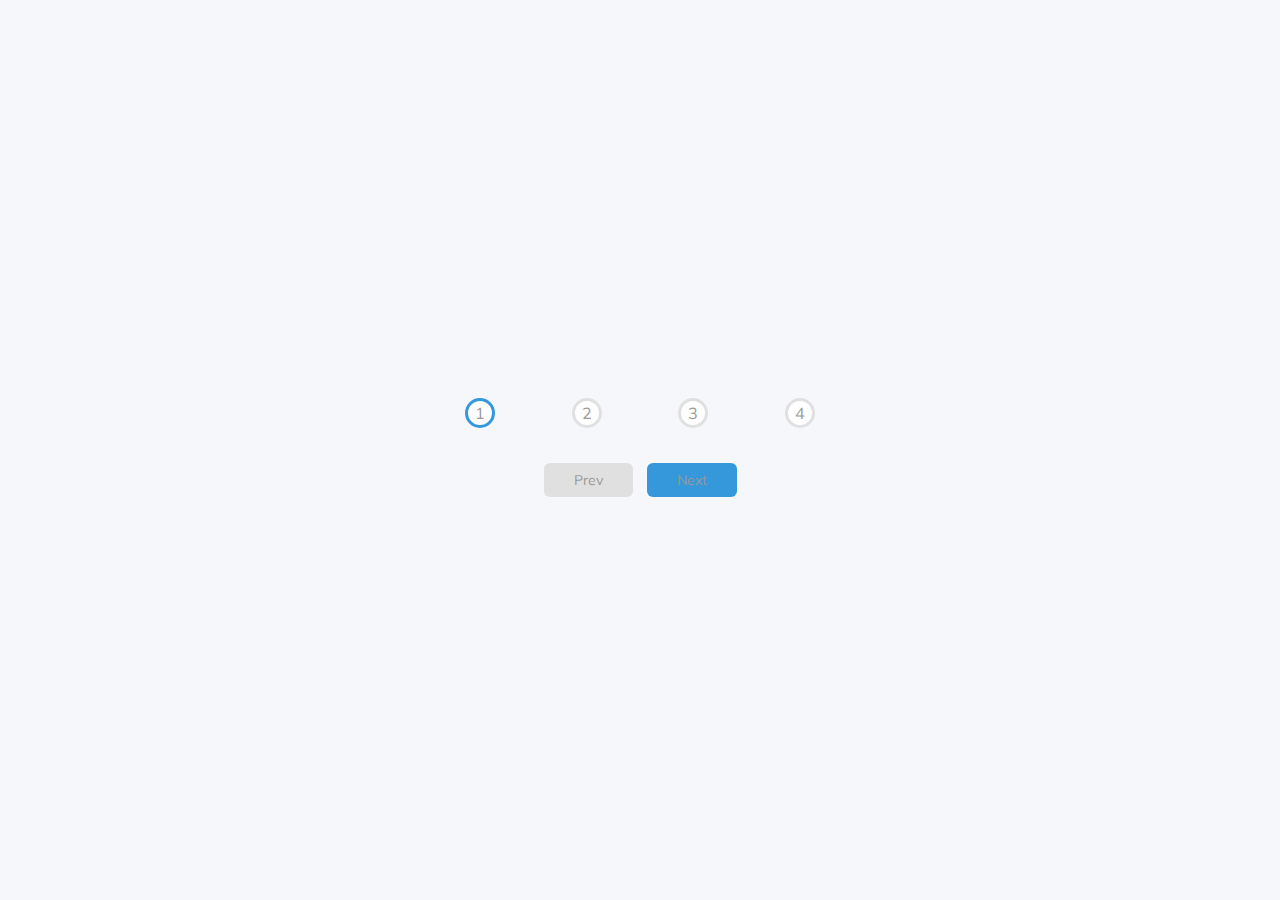
<file: 50项目-github/02-progress-steps/index.html>
<!DOCTYPE html>
<html lang="en">

<head>
    <meta charset="UTF-8">
    <meta http-equiv="X-UA-Compatible" content="IE=edge">
    <meta name="viewport" content="width=device-width, initial-scale=1.0">
    <link rel="stylesheet" href="style.css">
    <title>Progress steps</title>
</head>


<!-- 疑问 -->
<!-- 四个点之间的横线是通过什么标签实现的？ -->

<body>
    <div class="container">
        <div class="progress-container">
            <!-- 疑问：这个标签的意义是什么 -->
            <div class="progress" id="progress"></div>

            <div class="circle active">1</div>
            <div class="circle">2</div>
            <div class="circle">3</div>
            <div class="circle">4</div>
        </div>

        <button class="btn" id="prev" disabled>Prev</button>
        <button class="btn" id="next">Next</button>
    </div>

    <script src="script.js"></script>
</body>

</html>
</file>
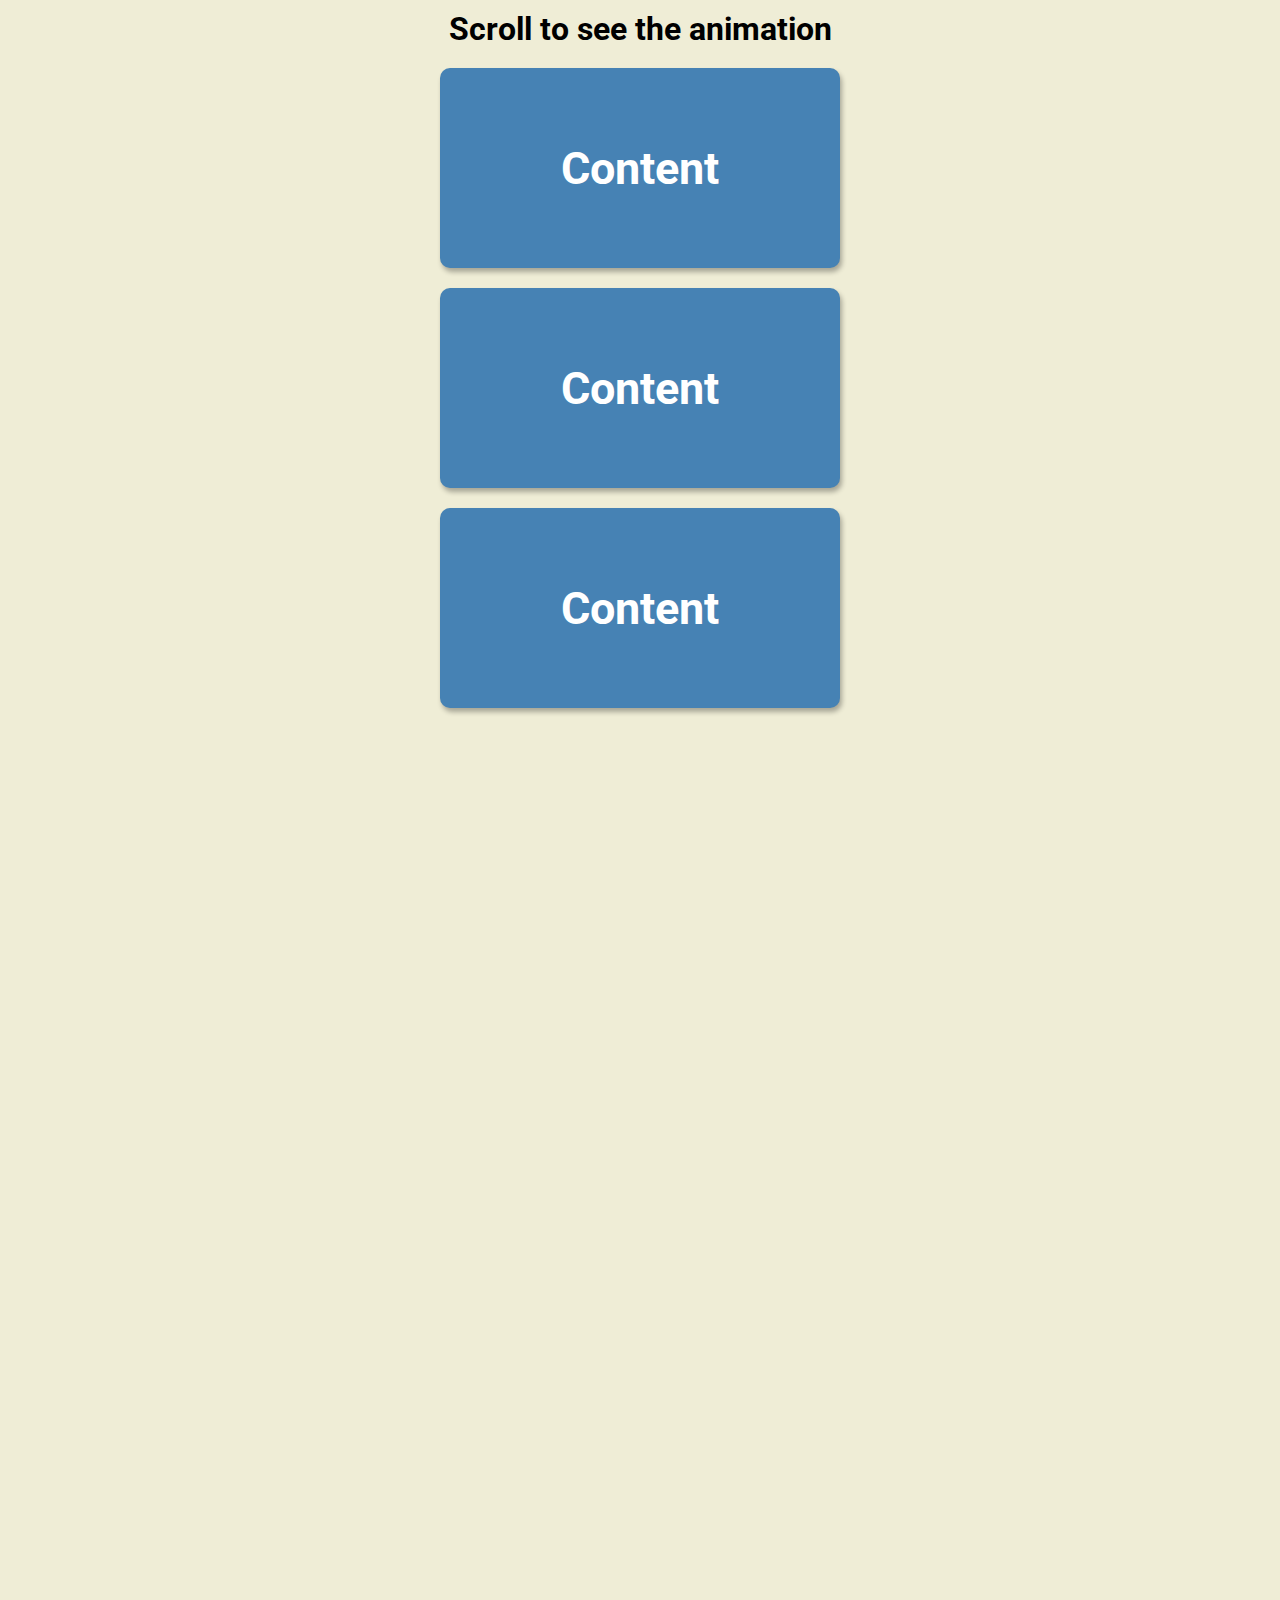
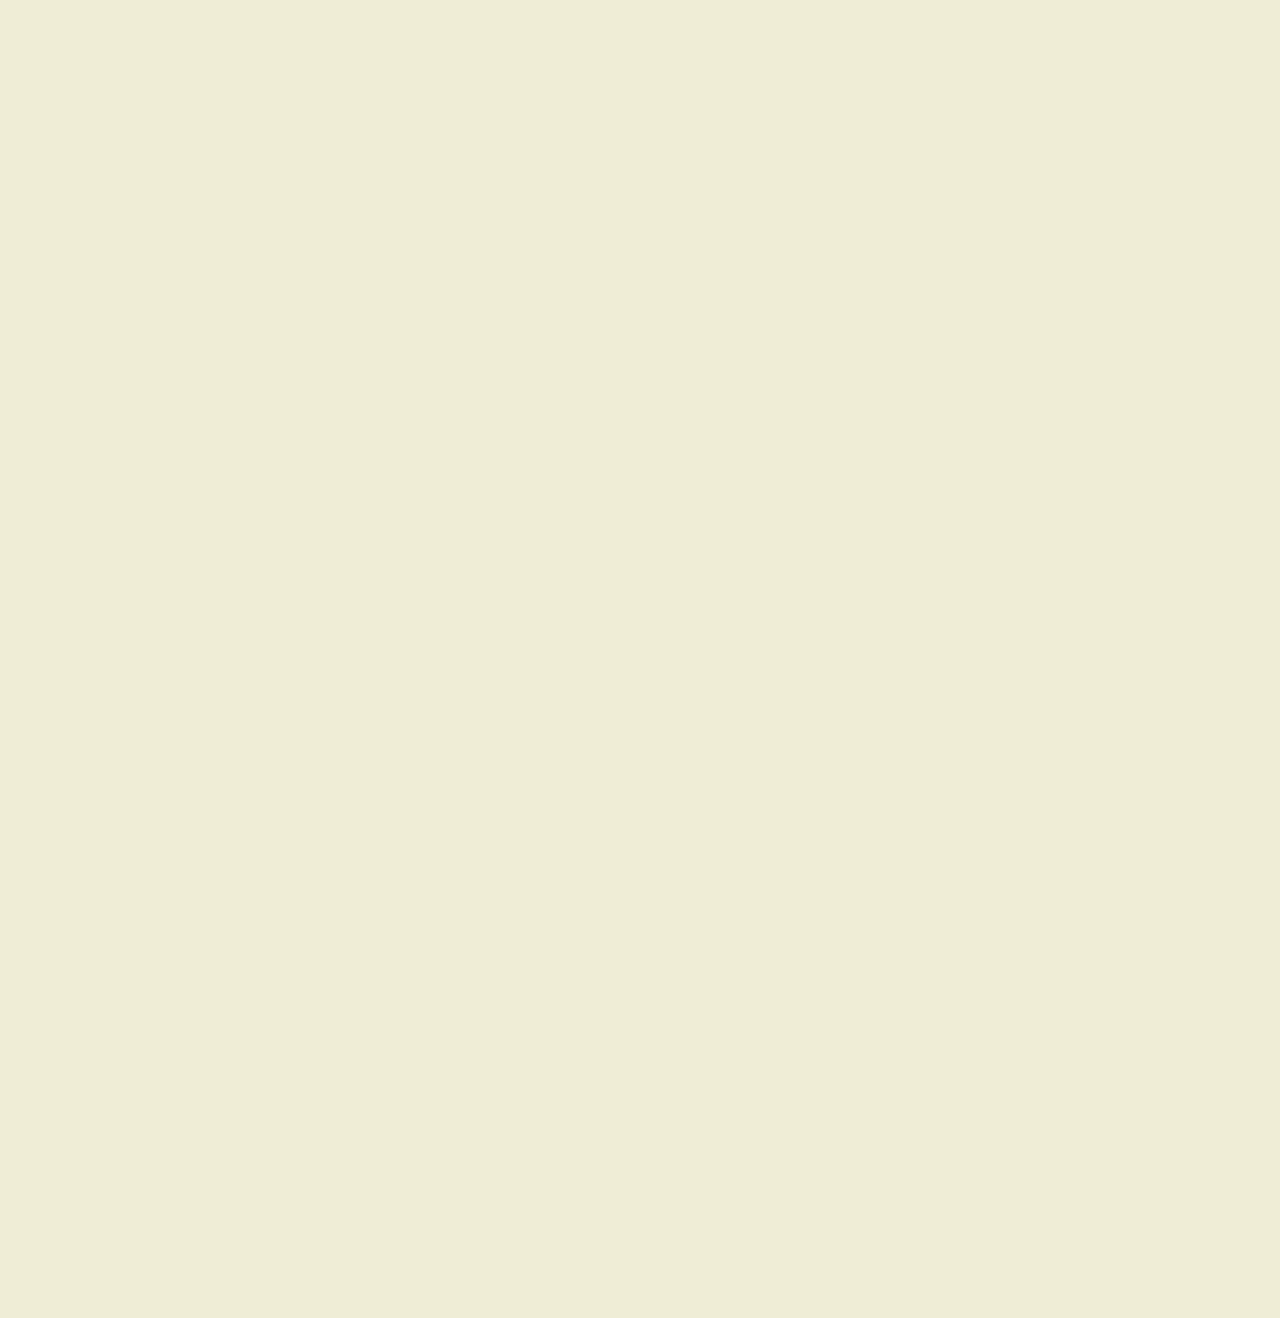
<file: 50项目-github/06-scroll-animation(学习js，css)/index.html>
<!DOCTYPE html>
<html lang="en">

<head>
    <meta charset="UTF-8">
    <meta http-equiv="X-UA-Compatible" content="IE=edge">
    <meta name="viewport" content="width=device-width, initial-scale=1.0">
    <title>Document</title>
    <link rel="stylesheet" href="style.css">
</head>


<!-- css和js的关键 -->
<!-- css -->
<!-- 使用fle布局让box以y轴为主轴，并在页面水平居中对齐 -->
<!-- 使用transform让从第四个box开始，向右移动box自身宽度的400% -->
<!-- 使用 nth-of-type(even)和transform 让从第四个box开始,偶数位的box覆盖原有的动画效果,向左移动自身宽度额400% -->
<!-- 通过 .box.show 和 transform 在box添加show类名之后，移动会原来的位置 -->

<!-- js -->
<!-- 获取到所有box元素 -->
<!-- 给window绑定scroll事件 -->
<!-- 当页面卷动时（滑动时）： -->
<!-- 当 box.getBoundingClientRect().top box上沿距离浏览器窗口上沿的高度 < window.innerHeight / 5 * 4 浏览器可视窗口高度的五分之四时  给box添加show类名 -->
<!-- 当 box.getBoundingClientRect().top box上沿距离浏览器窗口上沿的高度 >= window.innerHeight / 5 * 4 浏览器可视窗口高度的五分之四时  给box删除show类名 -->


<body>
    <h1>Scroll to see the animation</h1>

    <!-- 最开始的三个box如何不受卷动事件的控制，一开始就在页面当中原本的位置出现 -->
    <div class="box show">
        <h2>Content</h2>
    </div>
    <div class="box show">
        <h2>Content</h2>
    </div>
    <div class="box show">
        <h2>Content</h2>
    </div>
    <div class="box">
        <h2>Content</h2>
    </div>
    <div class="box">
        <h2>Content</h2>
    </div>
    <div class="box">
        <h2>Content</h2>
    </div>
    <div class="box">
        <h2>Content</h2>
    </div>
    <div class="box">
        <h2>Content</h2>
    </div>
    <div class="box">
        <h2>Content</h2>
    </div>
    <div class="box">
        <h2>Content</h2>
    </div>
    <div class="box">
        <h2>Content</h2>
    </div>
    <div class="box">
        <h2>Content</h2>
    </div>
    <div class="box">
        <h2>Content</h2>
    </div>
    <script src="script.js"></script>
</body>

</html>
</file>
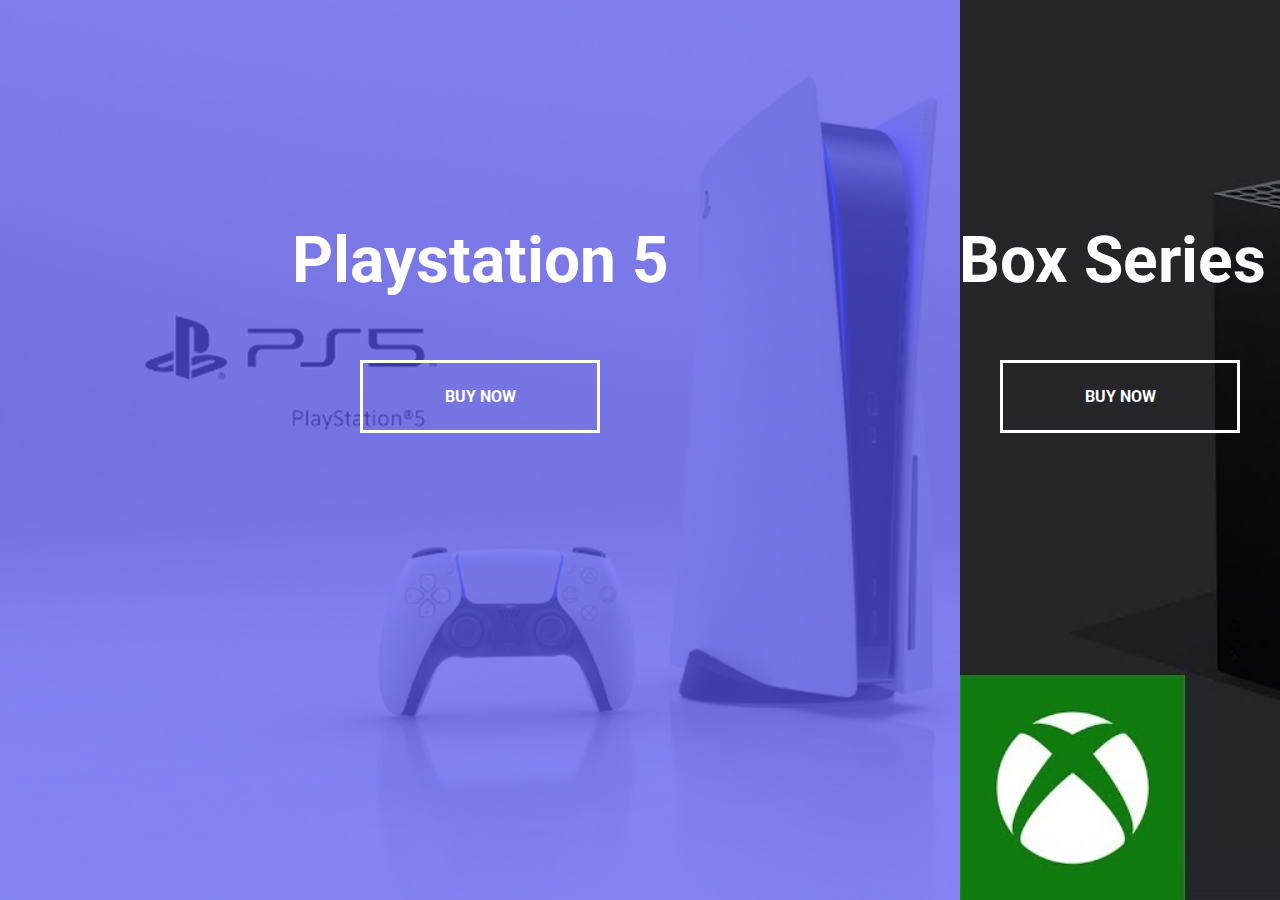
<file: 50项目-github/07-split-landing-page（学习css，定位的运用）/index.html>
<!DOCTYPE html>
<html lang="en">

<head>
    <meta charset="UTF-8">
    <meta http-equiv="X-UA-Compatible" content="IE=edge">
    <meta name="viewport" content="width=device-width, initial-scale=1.0">
    <title>Document</title>
    <link rel="stylesheet" href="style.css">
</head>

<!-- 效果： -->
<!-- 左边图片，右边图片：右边图片压在左边图片上面，
    鼠标放在右边图片，右边图片向左移动，左边图片不变，压住更多的左边图片
    鼠标放在左边图片，右边图片向右移动，露出更多的左边图片，左边图片并不移动，最后左边图片放大 -->
<!-- 其实移动的都是右边图片，左边图片只是放大 -->

<!-- 图片是通过背景图片插入的  但是上面的颜色（遮罩层）是怎么形成的？ 伪元素？ 颜色（遮罩层）的动画是与背景图片一致的 -->

<body>
    <!-- 1. 容器盒子 -->
    <div class="container">
        <!-- 1.1 左图片盒子 -->
        <!-- 但图片是通过背景图片插入的 -->
        <div class="split left">
            <!-- 标题 -->
            <h1>Playstation 5</h1>
            <!-- 按钮 -->
            <!-- 按钮使用的是 a标签 点击就能够去往另一个页面 -->
            <a href="#" class="btn">Buy Now</a>
        </div>

        <div class="split right">
            <h1>XBox Series X</h1>
            <a href="#" class="btn">Buy Now</a>
        </div>
    </div>

    <script src="script.js"></script>
</body>

</html>
</file>
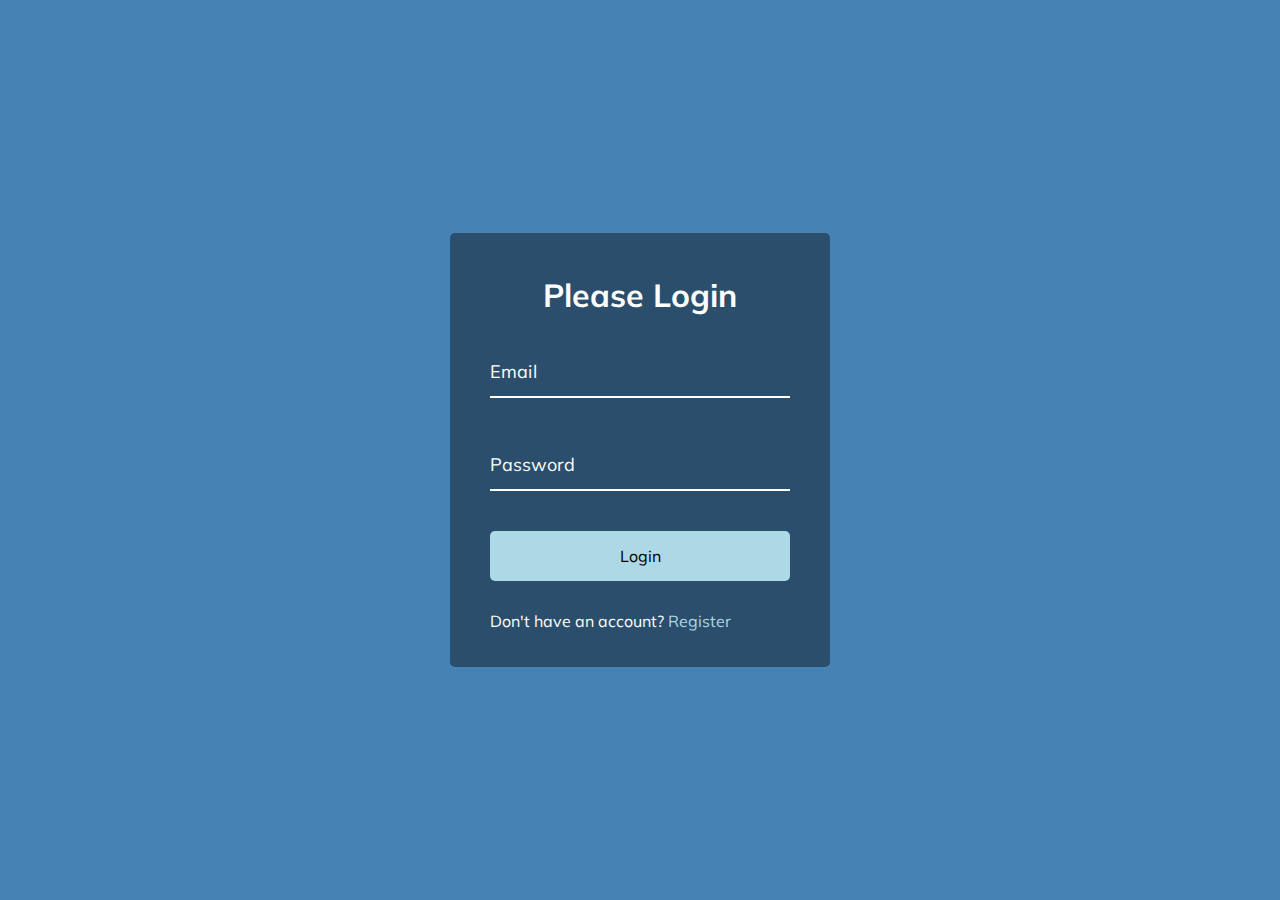
<file: 50项目-github/08-Form Wave(伪元素、js的写法）/index.html>
<!DOCTYPE html>
<html lang="en">

<head>
    <meta charset="UTF-8">
    <meta http-equiv="X-UA-Compatible" content="IE=edge">
    <meta name="viewport" content="width=device-width, initial-scale=1.0">
    <title>Document</title>
    <link rel="stylesheet" href="style.css">
</head>

<!-- 布局写法 -->
<!-- 总是一个 container 盒子将所有元素包裹在内 -->
<!-- 邮箱表单和密码表单是分开在不同的div盒子中，和自己的label搭配 -->

<body>
    <div class="container">
        <h1>Please Login</h1>
        <form>
            <!-- 1. 邮箱 -->

            <!-- 注意这一个盒子 -->
            <div class="form-control">
                <!-- required 属性是什么意思 -->
                <input type="text" required>
                <!-- label标签是什么作用 -->
                <label>Email</label>
            </div>

            <!-- 2. 密码 -->

            <div class="form-control">
                <input type="password" required>
                <label>Password</label>
            </div>
            <!-- label的for属性不应该与input的id属性一致吗，这样才能捆绑起来吧 -->
            <!-- 难道是通过js为input添加id和为label添加for？ -->
            <!-- 这个案例就没考虑要将label和input捆绑起来 -->

            <button class="btn">Login</button>

            <p class="text">Don't have an account? <a href="#">Register</a></p>
        </form>
    </div>
    <script src="script.js"></script>
</body>

</html>
</file>
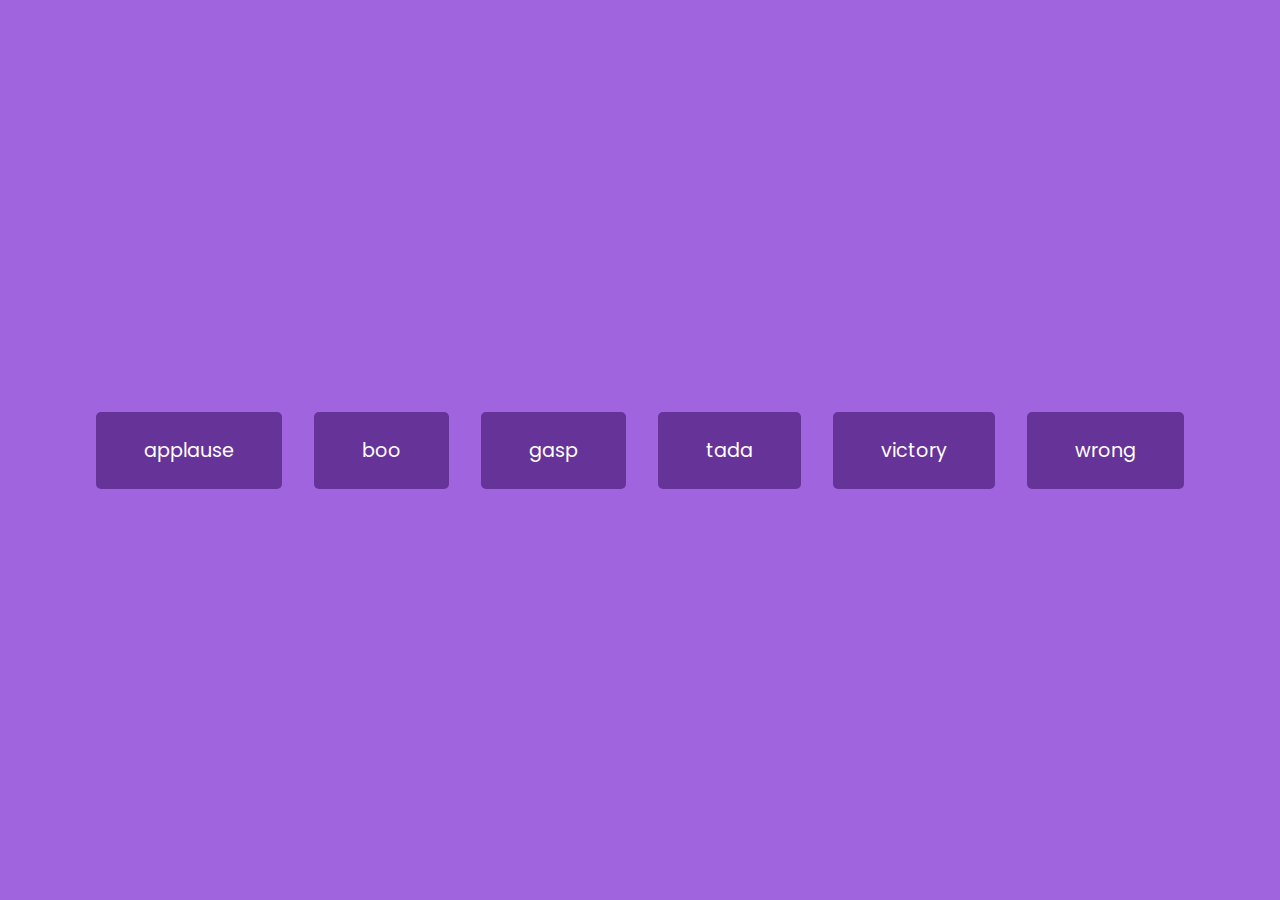
<file: 50项目-github/09-sound board-声卡(js)/index.html>
<!DOCTYPE html>
<html lang="en">

<head>
    <meta charset="UTF-8">
    <meta http-equiv="X-UA-Compatible" content="IE=edge">
    <meta name="viewport" content="width=device-width, initial-scale=1.0">
    <title>Document</title>
    <link rel="stylesheet" href="style.css">
</head>

<body>
    <!-- audio标签  h5新增 -->
    <!-- <audio> 标签定义声音，比如音乐或其他音频流 -->

    <audio id="applause" src="sounds/applause.mp3"></audio>
    <audio id="boo" src="sounds/boo.mp3"></audio>
    <audio id="gasp" src="sounds/gasp.mp3"></audio>
    <audio id="tada" src="sounds/tada.mp3"></audio>
    <audio id="victory" src="sounds/victory.mp3"></audio>
    <audio id="wrong" src="sounds/wrong.mp3"></audio>

    <!-- 这个标签的作用是什么：用来存放通过js动态创建的所有btn -->
    <div id="buttons"></div>

    <script src="script.js"></script>
</body>

</html>
</file>
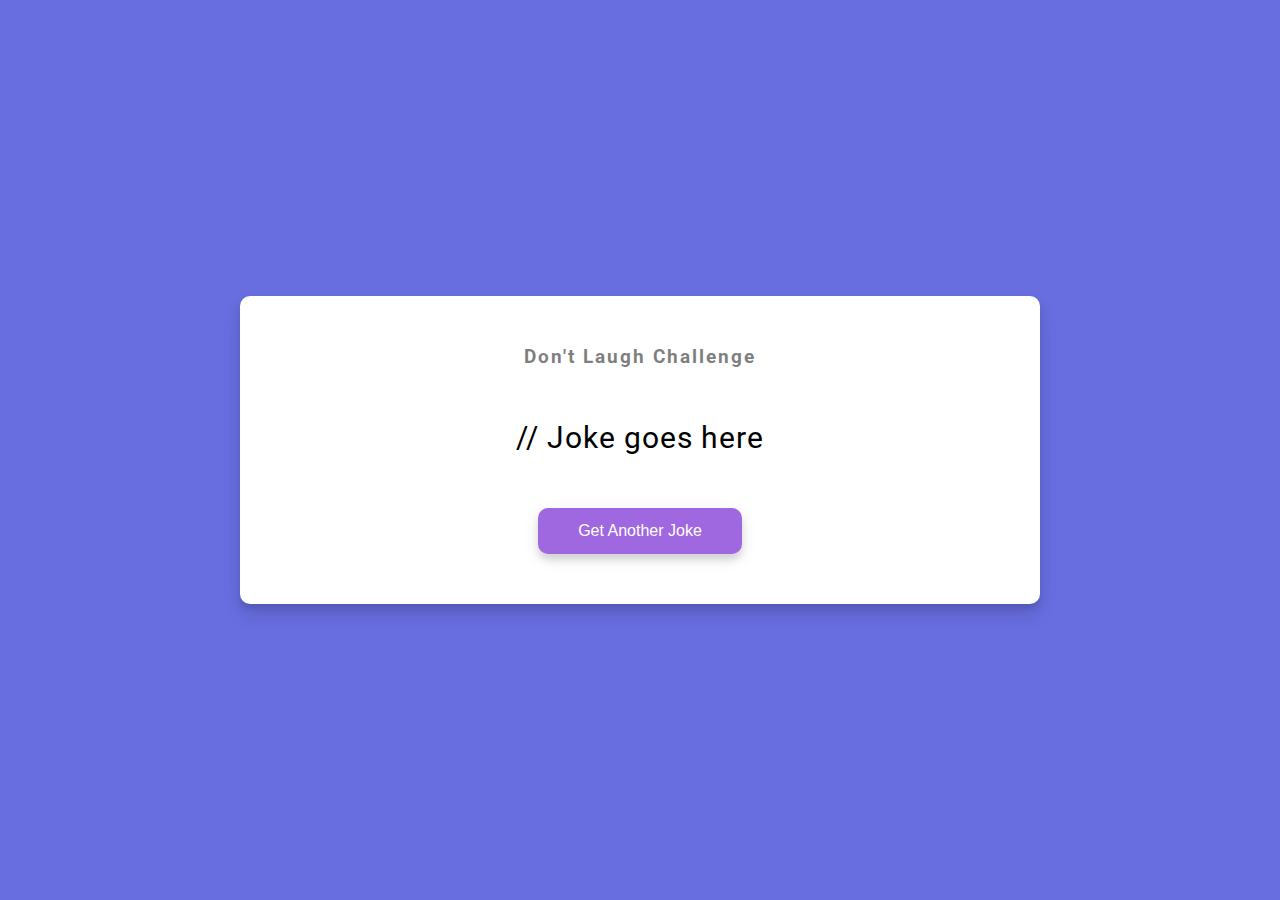
<file: 50项目-github/10-dad-jokes-爸爸的笑话(async/await来配合fetch() API请求）/index.html>
<!DOCTYPE html>
<html lang="en">

<head>
    <meta charset="UTF-8">
    <meta http-equiv="X-UA-Compatible" content="IE=edge">
    <meta name="viewport" content="width=device-width, initial-scale=1.0">
    <title>Document</title>
    <link rel="stylesheet" href="style.css">
</head>

<body>
    <div class="container">
        <h3>Don't Laugh Challenge</h3>
        <div id="joke" class="joke">// Joke goes here</div>
        <button id="jokeBtn" class="btn">Get Another Joke</button>
    </div>
    <script src="script.js"></script>
</body>

</html>
</file>
<file: 50项目-github/02-progress-steps/style.css>
/* vietnamese */
/* @font-face {
    font-family: 'Muli';
    font-style: normal;
    font-weight: 400;
    font-display: swap;
    src: url(https://fonts.gstatic.com/s/muli/v27/7Aulp_0qiz-aVz7u3PJLcUMYOFnOkEk40eiNxw.woff2) format('woff2');
    unicode-range: U+0102-0103, U+0110-0111, U+0128-0129, U+0168-0169, U+01A0-01A1, U+01AF-01B0, U+1EA0-1EF9, U+20AB;
} */

/* latin-ext */
/* @font-face {
    font-family: 'Muli';
    font-style: normal;
    font-weight: 400;
    font-display: swap;
    src: url(https://fonts.gstatic.com/s/muli/v27/7Aulp_0qiz-aVz7u3PJLcUMYOFnOkEk50eiNxw.woff2) format('woff2');
    unicode-range: U+0100-024F, U+0259, U+1E00-1EFF, U+2020, U+20A0-20AB, U+20AD-20CF, U+2113, U+2C60-2C7F, U+A720-A7FF;
} */

/* latin */
/* @font-face {
    font-family: 'Muli';
    font-style: normal;
    font-weight: 400;
    font-display: swap;
    src: url(https://fonts.gstatic.com/s/muli/v27/7Aulp_0qiz-aVz7u3PJLcUMYOFnOkEk30eg.woff2) format('woff2');
    unicode-range: U+0000-00FF, U+0131, U+0152-0153, U+02BB-02BC, U+02C6, U+02DA, U+02DC, U+2000-206F, U+2074, U+20AC, U+2122, U+2191, U+2193, U+2212, U+2215, U+FEFF, U+FFFD;
} */

/* 1. 引入外部资源文件 自定义字体模块 */
@import url('https://fonts.googleapis.com/css?family=Muli&display=swap');

/* 2. 设置CSS 变量 */
/* CSS变量经常定义在 :root 伪类选择器内，这样会被所有的选择器继承 */
/* :root 伪类选择器是一个能够匹配文档根元素的选择器 */
/* 在:root选择器中创建的变量在全局都可用，在任何选择器中都能生效 */
:root {
    /* 设置的两个变量，都是颜色 */
    --line-border-fill: #3498db;
    --line-border-empty: #e0e0e0;
}

/* 3. css3盒子模型 */
* {
    box-sizing: border-box;
}


/* 技术选型：flex布局 */


/* 1. body */
body {
    /* 设置页面的背景颜色 */
    background-color: #f6f7fb;
    /* 设置字体 */
    font-family: 'Muli', sans-serif;

    /* 使用flex 弹性布局 */
    display: flex;
    /* 子项在侧轴（纵轴，垂直方向）居中对齐 */
    align-items: center;
    /* 子项在主轴（横轴，水平方向）居中对齐 */
    justify-content: center;
    /* 以上两个语句，使得body所有元素在页面中央显示 */

    height: 100vh;

    /* 在这里的作用是溢出隐藏吗？ */
    overflow: hidden;

    /* body的外边距设置为0 */
    margin: 0;
    /* 这么做的目的是什么？ */
    /* 目的是：清除浏览器中默认的body的内外边距 */

}


/* 2. container 盒子 */
.container {
    /* 文本居中对齐 */
    text-align: center;

    /* text-align 属性会被继承 */
}


/* 通过给 每个 progress 的父容器添加 display: flex; 来使得子项能够强制沿着主轴一行显示 */

/* 3. progress-container 盒子 （container盒子的第一个大盒子）*/
.progress-container {
    /* 使用flex布局 */
    /* 所有子项默认一行显示 */
    display: flex;

    /* 子项沿着元素主轴两端对齐 */
    justify-content: space-between;

    /* 添加相对定位 */
    position: relative;
    /* 作用是什么？ */
    /* 只是为了方便子元素添加绝对定位吗？ */

    /* 设置下外边距 */
    margin-bottom: 30px;
    /* 设置宽度 */
    /* 单位使用的是px，不采用vx吗？ */
    width: 350px;
}


/* 4. 给progress-container 内部的最前面 插入 ::before 伪元素 */
/* 添加伪元素的目的是什么？ */
/* 删除也没有什么影响啊？？？ */
.progress-container::before {
    /* 没有插入任何内容 */
    content: "";

    /* 使用自定义变量 */
    /* 为什么要通过自定义变量为其添加背景颜色？ */
    background-color: var(--line-border-empty);

    /* 绝对定位 */
    position: absolute;
    /* 设置绝对定位的目的是什么？ */
    top: 50%;
    left: 0;
    /* 沿着y轴移动元素自身高度的一半 */
    transform: translateY(-50%);

    height: 4px;
    /* 设置宽度为父级的0% */
    /* 这么设置的原因是什么？ */
    width: 0%;
    z-index: -1;
    transition: 0.4s ease;
}


/* 4. progress */
/* 设置的样式几乎和::before一样 */
.progress {
    /* 为什么要通过自定义css变量来添加背景颜色？ */
    background-color: var(--line-border-fill);

    /* 设置绝对定位的目的是什么？ */
    /* 只是为了移动位置吗？设置对齐方式吗？ */
    position: absolute;
    /* 设置元素垂直居中对齐 */
    top: 50%;
    left: 0;
    transform: translateY(-50%);

    height: 4px;
    /* 设置宽度为父级的0% */
    /* 这么设置的原因是什么？ */
    width: 0%;
    z-index: -1;
    translate: 0.4s ease;
}

/* 5. circle */
.circle {
    background-color: #fff;
    color: #999;
    /* 将元素设置为圆形 */
    border-radius: 50%;
    height: 30px;
    width: 30px;

    /* 设置为flex布局 */
    /* 目的是什么？ */
    /* 只是为了里面的数字对齐吗？ */
    display: flex;
    /* 子项在侧轴居中对齐 */
    align-items: center;
    /* 子项在主轴居中对齐 */
    justify-content: center;

    /* 设置变宽 */
    border: 3px solid var(--line-border-empty);

    /* 设置过渡效果 是为了后面的动画效果做准备吗？ */
    transform: 0.4s ease;
}

/* 只有当某个元素同时使用 circle 和 active 这两个类时，才会设置以下样式 */
/* 原来点击按钮，给变宽填充颜色是这么实现的 */
/* 6. js点击添加类名 */
.circle.active {
    border-color: var(--line-border-fill);
}

/* ！！！过渡效果+点击添加类，由此获得颜色样式：实现了逐渐填充边框颜色的效果 */

/* 7. btn */
.btn {
    background-color: var(--line-border-fill);
    color: #999;
    border: 0;
    border-radius: 6px;
    /* 鼠标 */
    cursor: pointer;
    font-family: inherit;
    /* 不给按钮设置宽度高度，而是通过padding撑开 */
    padding: 8px 30px;
    margin: 5px;
    font-size: 14px;
    /* width: 70px;
    height: 30px; */
}

/* 8. 给btn设置active伪类 */

/* 点击按钮时，按钮有细微的缩放效果 */
.btn:active {
    transform: scale(0.98);
}

.btn:focus {
    outline: 0;
}

.btn:disabled {
    background-color: var(--line-border-empty);
    cursor: not-allowed;
}
</file>
<file: 50项目-github/06-scroll-animation(学习js，css)/style.css>
/* 绝对定位，在这些做过的大部分案例中，基本是用来移动位置的 */
/* flex布局，一般是用来让 子项 水平垂直对齐的 如body元素的子项  其他元素的子项*/

/* 凡是出现动画效果 transform ，必定会配合transition给transform添加过渡效果 */

/* 两个类名紧挨着，第二个类名必定是通过js动态添加，然后让元素应用相关样式 */

/* 很喜欢使用flex布局 */

/* 1. 引入外部资源文件-自定义字体模块 */
@import url('https://fonts.googleapis.com/css2?family=Roboto:wght@400;700&display=swap');

/* 2. 全局样式-css3盒子模型 */
* {
    box-sizing: border-box;
}

/* 3. body */
body {
    background-color: #efedd6;
    font-family: 'Roboto', sans-serif;

    /* flex布局 */
    display: flex;
    /* 设置主轴为y轴 */
    flex-direction: column;
    align-items: center;
    justify-content: center;

    /* 只是x轴溢出隐藏 */
    /* y轴溢出，会形成滚动条 */
    overflow-x: hidden;
    margin: 0;
}

/* 4. h1 */
h1 {
    margin: 10px;
}

/* 5. 给所有box设置样式 */
.box {
    background-color: steelblue;
    color: #fff;

    /* flex布局 只是为了让里面的h2水平垂直对齐吗？ */
    display: flex;
    align-items: center;
    justify-content: center;

    width: 400px;
    height: 200px;

    border-radius: 10px;
    box-shadow: 2px 4px 5px rgba(0, 0, 0, .3);

    /* 动画效果：沿着x轴移动400%   谁的400%？父元素的吗？ */
    transform: translateX(400%);
    /* 沿着x轴向右移动400% */
    /* 给transform设置过渡效果 */
    transition: transform 0.4s ease;
    margin: 10px;
}

/* 获取偶数位的box元素 */
.box:nth-of-type(even) {
    /* 动画效果：偶数位的box再移动回去400% */
    /* 会覆盖之前偶数位的transform */
    /* 会覆盖，而不是在向右移动400%之后，再向左移动400% */
    transform: translateX(-400%);

    /* 偶数位的box 沿着x轴向左移动400% */

    /* 400%是谁的400% */

    /* 是设置transform的元素自身宽度的400% */
}



/* 当box元素添加show类名时 */
.box.show {
    /* 动画效果  全部回到原来的位置？ */
    transform: translateX(0);
}

/* h2 */
.box h2 {
    font-size: 45px;
}
</file>
<file: 50项目-github/07-split-landing-page（学习css，定位的运用）/style.css>
/* rem设置问题 */
/* 这个案例几乎所有单位都用到了rem */
/* h1 和 按钮(使用的是a) 都是用了绝对定位 用意是什么 都是为了移动自身的位置 */
/* 按钮还是用了flex布局 只是为了里面的文字水平垂直居中对齐 */
/* h1 和 按钮边框的颜色为什么都是白色？ 修改其父容器的背景颜色后显示出来 */

/* 技巧：事实证明 使用 定位 更容易调整元素在页面的位置 h1和按钮就是 不用定位，其他方法较为麻烦 */

/* 忘记了子绝父相的意义是什么 */

/* 伪元素对盒子内其他元素有什么影响？ */


/* 相对定位不脱标 也就是说移动了之后，原来的位置会保留，依旧占据文档流空间  所以 不影响原来的布局 */
/* 绝对定位脱标 移动了之后，原来的位置不保留，不会占据文档流 所以 会影响原来的布局 */
/* 但两者都会悬浮在其他元素上面 */
/* 和其父元素一样高宽的伪元素遮罩层，是文档流，所以不会影响到绝对定位的h1和按钮 */

/* 左边两个插入split前面的伪元素也添加了绝对定位  去过去掉绝对定位就看不见插入的两个元素了 */
/* 这是因为父级split也是绝对定位缘故吗 */
/* 绝对定位会上浮，里面的子级如果不加会来到下面？ */


/* 1. 引入外部资源-自定义字体模块 */
@import url('https://fonts.googleapis.com/css2?family=Roboto:wght@400;700&display=swap');

/* 2. :root 和 css变量 */
:root {
    /* 左边图片颜色  0.7透明效果 */
    --left-bg-color: rgba(87, 84, 236, 0.7);
    /* 右边图片颜色 0.8透明效果 */
    --right-bg-color: rgba(43, 43, 43, 0.8);
    /* 左边按钮 鼠标悬浮 颜色 完全不透明 */
    --left-btn-hover-color: rgba(87, 84, 236, 1);
    /* 右边按钮 鼠标炫富 颜色 完全不透明 */
    --right-btn-hover-color: rgba(28, 122, 28, 1);

    /* 鼠标悬停 宽度变为页面body的75% */
    --hover-width: 75%;
    /* 另一图片 宽度变为页面body25% */
    --other-width: 25%;
    /* 速度1s */
    --speed: 1000ms;
}

/* 2. 全局样式-css3盒子模型 */
* {
    box-sizing: border-box;
}

/* 3. body样式 */
body {
    font-family: 'Roboto', sans-serif;
    height: 100vh;
    overflow: hidden;
    margin: 0;
}

/* 4. h1 */
h1 {
    /* 单位是rem */
    /* 需要提前设置 */
    font-size: 4rem;
    color: #fff;

    /* 绝对定位 脱标*/
    position: absolute;
    /* 相对于父级移动 */
    left: 50%;
    top: 20%;
    /* 向左移动自身宽度的50% */
    transform: translatex(-50%);
    /* 以上使得h1水平垂直对齐 */

    /* 文本不换行 */
    white-space: nowrap;
}

/* 5. btn */

.btn {
    /* 绝对定位 */
    /* 只是为了移动自身距离 */
    position: absolute;
    left: 50%;
    top: 40%;
    transform: translateX(-50%);

    /* 按钮的父级设置了绝对定位 子级如果不设置定位 也不会受影响 依旧能够看到  */

    /* flex布局 */
    /* 子项强制在一行  水平垂直对齐  也就是里面的位子 */
    display: flex;
    align-items: center;
    justify-content: center;


    text-decoration: none;
    color: #fff;
    border: #fff solid 0.2rem;
    font-size: 1rem;
    font-weight: bold;
    /* 字母大小 */
    text-transform: uppercase;
    width: 15rem;
    padding: 1.5rem;
}

/* 6. 左边: h1 和 按钮 所在的父级盒子  当鼠标悬浮按钮时 */
/* 鼠标悬浮时未显示  右边的按钮压住了左边的 */

.split.left .btn:hover {
    background-color: var(--left-btn-hover-color);
    border-color: var(--left-btn-hover-color);
}

/* 7. 右边: h1 和 按钮 所在的父级盒子  当鼠标悬浮按钮时 */
.split.right .btn:hover {
    background-color: var(--right-btn-hover-color);
    border-color: var(--right-btn-hover-color);
}

/* 8. container 盒子 */
.container {
    /* 相对定位 */
    position: relative;
    /* 和body元素一样大小 */
    width: 100%;
    height: 100%;
    background: #333;
}


/* 9. 左右两边的两个大盒子 */
.split {
    /* 绝对定位 子绝父相 */
    position: absolute;

    /* 宽度只有父级container的一半 所以才能够左右对称显示 */
    width: 50%;
    height: 100%;

    overflow: hidden;
}

/* 因为h1和按钮的父级 split加了绝对定位 对于 绝对定位的h1和阿牛来说 位偏移都是相对于加了定位父级来说的 
正常来说 左右两个h1和阿牛都应该在各自父级的内部移动 但为什么全部都在左边盒子？   */

/* 10. 左边大盒子 */
.split.left {
    /* split盒子是绝对定位  left = 0 就是与左边对齐的意思？ */
    left: 0;
    background: url('ps.jpg');
    background-repeat: no-repeat;
    /* 按照图片的比例放大或者缩小至充满容器，而不是按照容器的比例大小来缩放 */
    background-size: cover;

}

/* 11. 左边大盒子前面插入伪元素 */
/* 遮罩层 */
/* 利用伪元素插入遮罩层 */
.split.left::before {
    content: '';

    /* 为什么要用绝对定位 */
    /* 是因为父级加了相对定位吗 */
    position: absolute;
    width: 100%;
    height: 100%;
    background-color: var(--left-bg-color);
}

/* 因为h1 和 按钮都是 绝对定位 脱标 遮罩层又是和父元素一般宽高 所以遮罩层与h1和按钮互不影响 */

/* 12. 右边大盒子 */
.split.right {
    /* 如果不设置 right为0 整个右边的split会跑到左边 */
    /* 这也是为什么在给split设置了绝对定位之后，h1和按钮会在左边的缘故 */
    /* 这是因为split的父级 container设置了绝对定位 同样设置了绝对定位的两个split会以有定位的父级为移动标准 */
    /* 但是一开始没有给两个split设置 位偏移 所以 top和left都默认为0 */
    /* 因为 split的高度和父级container一样 但宽度不一样 top看似没有变化 left都为0 全部跑到左边 右边的split会压住左边的 */
    right: 0;
    background: url('xbox.jpg');
    background-repeat: no-repeat;
    background-size: cover;
}


/* 13. 右边大盒子前面插入伪元素 */
.split.rigth::before {
    content: '';
    /* 插入的before伪元素 父级是绝对定位 会上浮  作为子级的before伪元素 如果不设置绝对定位 为什么不显示？ */
    position: absolute;
    width: 100%;
    height: 100%;
    background-color: var(--right-bg-color);
}

/* 伪元素的默认显示为行内块模式，不可以设置宽高。 */
/* 设置了定位以后脱离标准流则宽高设置生效。或者可以设置display:block或inline-block，更改显示模式 */
/* 诸如此类的伪类:before的默认displayCSS 属性值为inline.   默认情况下是display: inline; */
/* 如果它们没有内容，它们不占用任何宽度。因此，如果您没有声明display: block; */
/* 并且您有一个空的内容声明，例如content: "";，它在场景 1 中根本不会占用任何宽度。 */

/* 伪元素是行内块元素，content没有内容，伪元素就没有宽高，设置宽度也不行吗 */
/* 所以就不会显示 */
/* 设置绝对定位 脱标 此时设置宽高生效 在页面显示 */


/* 14. 给 左边split 以及左右伪元素 */
.split.right,
.split.left,
.split.rigth::before,
.split.left::before {
    /* 添加过渡效果 对立面所有的元素的动画效果 */
    transition: all var(--speed) ease-in-out;
}


/* 15. 通过js给container 添加 不同的类名 .hover-left 和 .hover-right 应该是在不同的情况下为container添加不同的类名*/
.hover-left .left {
    /* 左边   宽度变为父级的75% */
    width: var(--hover-width);
}

.hover-left .right {
    /* 右边  宽度变为父级的25% */
    width: var(--other-width);
}

.hover-right .right {
    /* 右边 宽度变为父级的75% */
    width: var(--hover-width);
}

.hover-right .left {
    /* 左边 宽度变为父级的25% */
    width: var(--other-width);
}

/* 16. 媒体查询 */
@media (max-width: 800px) {
    h1 {
        font-size: 2rem;
        top: 30%;
    }

    .btn {
        padding: 1.2rem;
        width: 12rem;
    }
}
</file>
<file: 50项目-github/08-Form Wave(伪元素、js的写法）/style.css>
/* 已解决： */
/* 善用伪类！ */
/* 子级宽度设置为父级100% 也还受到父级padding的压缩 */
/* outline到底是什么？ 轮廓？ */
/* :focus的鼠标状态到底是什么 */
/* background-color: transparent; 是透明吗？ */

/* 按钮button是行内还是块级？ */
/* 按钮设置为行内块的原因是什么 */

/* input是行内 还是块级 */

/* 梳理所有伪类元素 */
/* 梳理所有的css函数 cubic-bezier() */


/* 1. 引入外币资源文件-自定义字体模块 */
@import url('https://fonts.googleapis.com/css?family=Muli&display=swap');

/* 2. 全局样式-css3盒子模型 */
* {
  box-sizing: border-box;
}

/* 3. body */
body {
  background-color: steelblue;
  color: #fff;
  font-family: 'Muli', sans-serif;

  /* flex布局 */
  /* 只是为了让body内所有盒子水平垂直对齐 */
  display: flex;
  /* 改变主轴为y轴 */
  flex-direction: column;
  justify-content: center;
  align-items: center;

  height: 100vh;
  margin: 0;
  overflow: hidden;
}

/* 4. 整个form表单样式 */
/* 背景颜色 内边距 边框四角 */
.container {
  background-color: rgba(0, 0, 0, .4);
  padding: 20px 40px;
  border-radius: 5px;
}

/* 5. form表单标题 */
/* 居中对齐 下外边距 */
.container h1 {
  text-align: center;
  margin-bottom: 30px;
}

/* 6. form表单的a标签 */
/* 去掉下划线 颜色 */
.container a {
  text-decoration: none;
  color: lightblue;
}

/* 7. form表单的按钮 */
/* 鼠标样式 行内块 宽度 背景颜色 内边距 字体样式 字体大小 边框为0  边角 */

/* 按钮是行内 还是块级？ */
.btn {
  cursor: pointer;

  /* 设置为行内块的目的是什么 */
  display: inline-block;
  /* 即使是父级的100%宽度 也还收到内边距padding的压缩影响吗？ */
  /* 是的 */
  width: 100%;
  background-color: lightblue;
  padding: 15px;
  font-family: inherit;
  font-size: 16px;
  border: 0;
  border-radius: 5px;
}

/* 7.1 鼠标聚焦在按钮上时 */
/* outline 变为0 */

.btn:focus {
  outline: 0;
}

/* 7.2 鼠标点击按钮时*/
/* 添加动画效果 */
/* 点击按钮时 按钮缩小为原来的0.98倍 */
.btn:active {
  transform: scale(0.98);
}

/* 8. 文本部分 */
/* 上外边距 */
.text {
  margin-top: 30px;
}

/* 9. 表单控件 邮箱和密码所在盒子 */
/* 相对定位 上下外边距 左右外边距为0  宽度 */
.form-control {
  position: relative;
  margin: 20px 0 40px;
  width: 300px;
}

/* 10. 表单控件下的输入框 */
/* 背景颜色 边框为0 底边框 块级 宽度 上下内边距 字体大小 颜色 */
.form-control input {
  /* 透明吗? */
  background-color: transparent;
  border: 0;
  border-bottom: 2px #fff solid;

  /* 为什么要设置成块级？ */
  display: block;
  width: 100%;
  padding: 15px 0;
  font-size: 18px;
  color: #fff;
}

/* 11. 输入框的伪类：当鼠标聚焦和valid */
/* :valid 如果 input 元素中输入的值为合法的 设置样式 */
/* :valid 选择器在表单元素的值需要根据指定条件验证时设置指定样式。 */
/* 注意: :valid 选择器只作用于能指定区间值的元素，例如 input 元素中的 min 和 max 属性，及正确的 email 字段, 合法的数字字段等。 */

/* 输入框边框消失 底边框变色 */
.form-control input:focus,
form-control input:valid {
  outline: 0;
  border-bottom-color: lightblue;
}

/* 12. 表单控件的label */
/* 绝对定位（表单控件的相对定位就是为其准备的 移动到input的上面）  */
/* 但这样不会压住input吗？ */
.form-control label {
  position: absolute;
  top: 15px;
  left: 0;
  pointer-events: none;
}

/* pointer-events 属性定义元素是否对指针事件做出反应。 */
/* pointer-events: auto|none; */

/* 13. label的span标签 （通过js动态添加的吗？） */
/* 行内块元素 字体大小 最小宽度 过渡效果 */
.form-control label span {
  display: inline-block;
  font-size: 18px;
  min-width: 5px;
  transition: 0.3s cubic-bezier(0.68, -0.55, 0.265, 1.55);
}

/* cubic-bezier 是什么 */

/* 14. 伪类 鼠标聚焦在输入框时 相邻兄弟元素label的span样式 */
/* 颜色 动画效果 向上移动30px */
.form-control input:focus+label span,
.form-control input:valid+label span {
  color: lightblue;
  transform: translateY(-30px);
}

/* 这里的:focus 就充当了鼠标点击事件的效果 */
/* 首先通过js为每一个label添加span 然后使用css为span设置样式 又通过 :focus 鼠标点击input 获取到焦点时 为span赋予后续样式 */
/* 在这里为span添加动画效果，在js中为span添加过渡效果 */
</file>
<file: 50项目-github/09-sound board-声卡(js)/style.css>
/* 学习点： */
/* 是直接给创建的btn设置属性 而不是给audio */
/* flex布局的作用：子项能够水平垂直居中对齐 */
/* 使用伪类选择器，能够替代一些js的DOM操作 */


/* 1. 引入外部资源文件-自定义字体模块 */
@import url('https://fonts.googleapis.com/css2?family=Poppins:wght@200;400&display=swap');

/* 2. 全局样式 */
* {
    box-sizing: border-box;
}

/* 3. body */
body {
    background-color: rgb(161, 100, 223);
    font-family: 'Poppins', sans-serif;

    /* flex布局 */
    display: flex;
    /* 子项超过一行，换行 */
    flex-wrap: wrap;
    justify-content: center;
    align-items: center;

    height: 100vh;
    overflow: hidden;
    margin: 0;

}

/* 3. btn */
/* .btn 是从哪里出来的？ 通过js创建的 */
.btn {
    background-color: rebeccapurple;
    border-radius: 5px;
    border: none;
    color: #fff;
    margin: 1rem;
    padding: 1.5rem 3rem;
    font-size: 1.2rem;
    /* 继承父级 */
    font-family: inherit;
    cursor: pointer;
}

/* 4. 经过btn */
/* 透明度 */
.btn:hover {
    opacity: 0.9;
}

/* 5. btn获得焦点时 */
.btn:focus {
    outline: none;
}
</file>
<file: 50项目-github/10-dad-jokes-爸爸的笑话(async/await来配合fetch() API请求）/style.css>
/* 学习: */
/* flex 布局 */
/* 给父级设置 文本对齐方式 text-align 能够影响哪些子级？ 子级里面只要有文本 就会受到影响 无论是 div 标题 还是按钮 */
/* 最大宽度设置为父级的100% */
/* 标题标签似乎默认存在margin */
/* letter-spacing 字符间距 */
/* 使用padding撑开按钮 而非设置宽高 */
/* 伪类选择器和动画效果  点击按钮时缩小  */

/* 1. 引入外部资源文件-自定义字体模块 */
@import url('https://fonts.googleapis.com/css2?family=Roboto:wght@400;700&display=swap');

/* 2. 全局样式-css3盒子模型 */
* {
    box-sizing: border-box;
}

/* 3. body */
body {
    background-color: #686de0;
    font-family: 'Roboto', sans-serif;

    display: flex;
    flex-direction: column;
    align-items: center;
    justify-content: center;

    height: 100vh;
    overflow: hidden;
    margin: 0;
    padding: 20px;
}

/* 4. container */
/* 阴影 内边距 文本对齐方式 最小宽度 */
/* 文本对齐方式的影响防范：按钮也收起影响吗？ */
/* 最大宽度 设置为body的100% 缩小页面 container也能够随之变化 */
.container {
    background-color: #fff;
    border-radius: 10px;
    box-shadow: 0 10px 20px rgba(0, 0, 0, .1), 0 6px 6px rgba(0, 0, 0, .1);
    padding: 50px 20px;
    text-align: center;
    max-width: 100%;
    width: 800px;
}

/* 5. h3 */
/* 标题标签存在默认的margin? */
h3 {
    margin: 0;
    opacity: 0.5;
    /* letter-spacing 属性增加或减少字符间的空白（字符间距） */
    letter-spacing: 2px;
}

/* 6. joke */
/* 字符间距 行高 margin的auto 最大宽度 */
.joke {
    font-size: 30px;
    letter-spacing: 1px;
    line-height: 40px;
    margin: 50px auto;
    max-width: 600px;

}


/* 7. 按钮 */
/* 使用padding撑开按钮 而非设置宽高 */
/* 边框为0 使用padding撑开按钮 而非设置宽高（button作为行内块?盒子的大小就是内容的大小  鼠标样式 */
.btn {
    background-color: #9f68e0;
    color: #fff;
    border: 0;
    border-radius: 10px;
    box-shadow: 0 5px 15px rgba(0, 0, 0, .1), 0 6px 6px rgba(0, 0, 0, .1);
    padding: 14px 40px;
    font-size: 16px;
    cursor: pointer;
}

/* 8. 点击按钮时  缩小 */
.btn:active {
    transform: scale(0.98);
}

.btn:focus {
    outline: 0;
}
</file>
